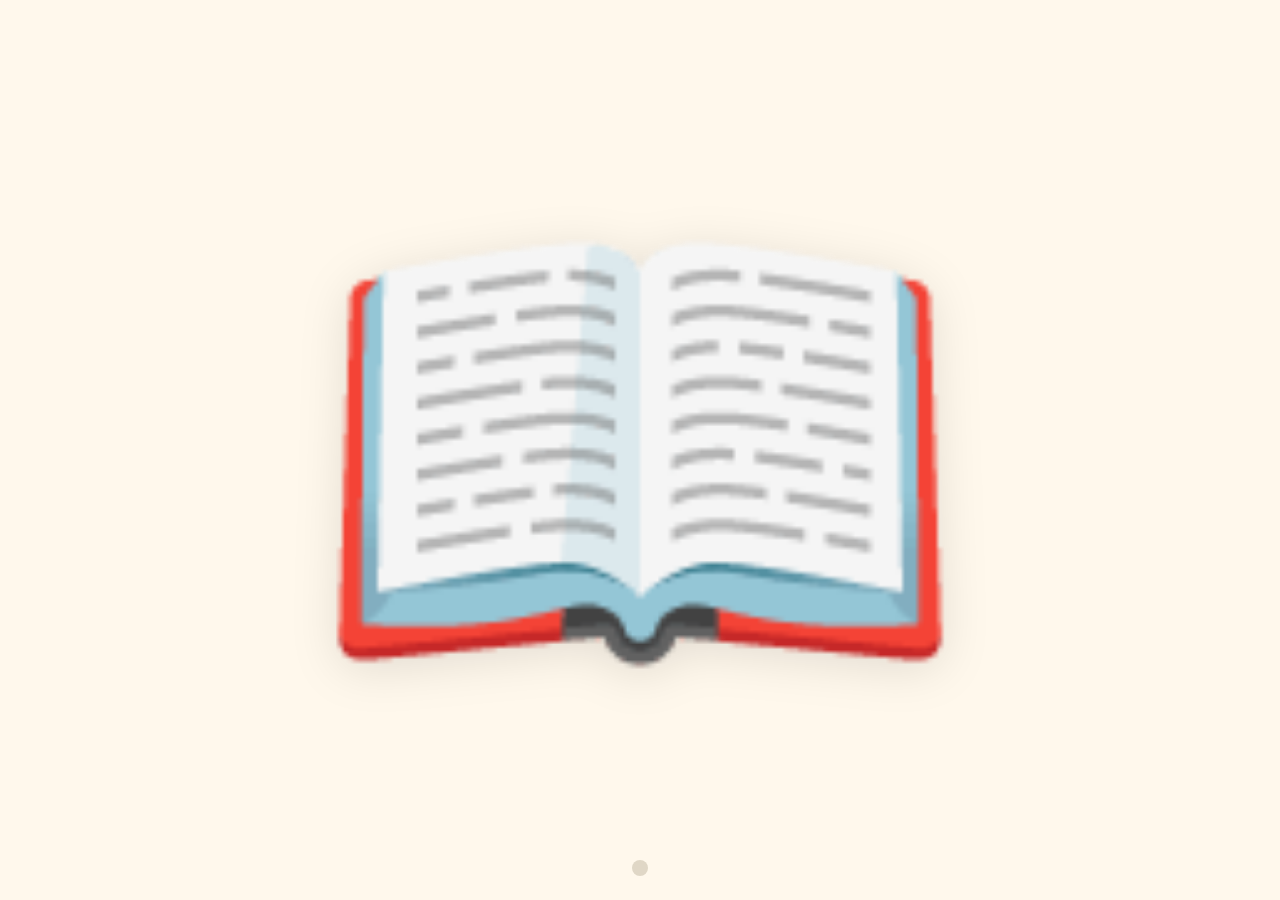
<file: index.html>
<!DOCTYPE html>
<html lang="pt-BR">
<head>
  <meta charset="UTF-8" />
  <meta name="viewport" content="width=device-width, initial-scale=1.0, maximum-scale=1.0, user-scalable=no, viewport-fit=cover" />
  <meta name="theme-color" content="#fff8ec" />
  <meta name="apple-mobile-web-app-capable" content="yes" />
  <meta name="apple-mobile-web-app-status-bar-style" content="black-translucent" />
  <meta name="apple-mobile-web-app-title" content="Alice" />
  <link rel="apple-touch-icon" href="icons/apple-touch-icon.png" />
  <link rel="manifest" href="manifest.json" />
  <link rel="stylesheet" href="css/style.css" />
  <title>Palavras da Alice</title>
</head>
<body class="game">
  <main id="stage" aria-label="toque para ouvir a palavra">
    <div id="word-image">🥤</div>
    <div id="status-dot" data-state="idle"></div>
  </main>

  <div id="parent-corner" aria-hidden="true"></div>

  <script src="js/db.js"></script>
  <script src="js/vad.js"></script>
  <script src="js/recorder.js"></script>
  <script src="js/app.js"></script>
</body>
</html>
</file>
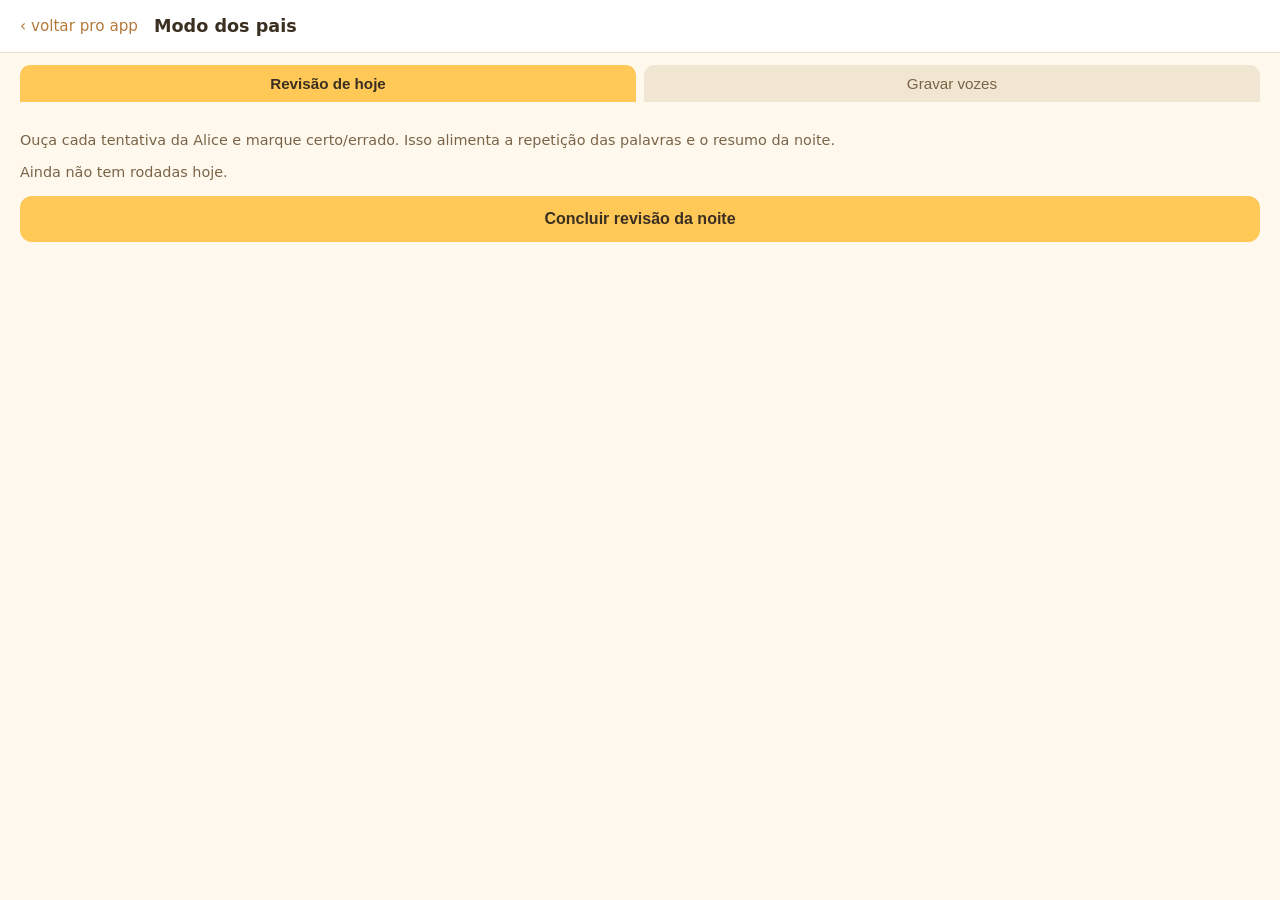
<file: parent.html>
<!DOCTYPE html>
<html lang="pt-BR">
<head>
  <meta charset="UTF-8" />
  <meta name="viewport" content="width=device-width, initial-scale=1.0, viewport-fit=cover" />
  <meta name="theme-color" content="#fff8ec" />
  <link rel="apple-touch-icon" href="icons/apple-touch-icon.png" />
  <link rel="stylesheet" href="css/style.css" />
  <link rel="stylesheet" href="css/parent.css" />
  <title>Modo dos pais - Palavras da Alice</title>
</head>
<body class="parent">
  <header class="parent-header">
    <a href="index.html" class="back-link">‹ voltar pro app</a>
    <h1>Modo dos pais</h1>
  </header>

  <nav class="parent-tabs">
    <button class="tab-btn active" data-tab="review">Revisão de hoje</button>
    <button class="tab-btn" data-tab="record">Gravar vozes</button>
  </nav>

  <section id="tab-review" class="tab-panel active">
    <p class="hint">
      Ouça cada tentativa da Alice e marque certo/errado. Isso alimenta a
      repetição das palavras e o resumo da noite.
    </p>
    <div id="review-list"></div>
    <button id="finish-review-btn" class="primary-btn">Concluir revisão da noite</button>

    <div id="summary-box" hidden>
      <h2>Resumo de hoje</h2>
      <p id="summary-text"></p>
      <h3>Sugestões pra usar na rotina</h3>
      <ul id="routine-suggestions"></ul>
      <button id="share-btn" class="primary-btn">Compartilhar resumo</button>
    </div>
  </section>

  <section id="tab-record" class="tab-panel">
    <p class="hint">
      Grave a pronúncia de vocês nas palavras que conseguirem falar bem. O que
      não for gravado usa a voz sintética automaticamente.
    </p>
    <div id="record-list"></div>
  </section>

  <script src="js/db.js"></script>
  <script src="js/recorder.js"></script>
  <script src="js/parent.js"></script>
</body>
</html>
</file>
<file: css/style.css>
* {
  box-sizing: border-box;
}

html, body {
  margin: 0;
  padding: 0;
  background: #fff8ec;
  font-family: system-ui, -apple-system, sans-serif;
}

/* Trava de tela (sem scroll, sem selecionar texto, sem zoom por toque) -
   e SO pra tela da Alice (body.game). A tela dos pais precisa rolar
   normalmente, e isso vazando pra ela foi o bug do "nao rola pra baixo"
   no iOS. */
body.game {
  height: 100%;
  overflow: hidden;
  position: fixed;
  inset: 0;
  width: 100%;
  -webkit-tap-highlight-color: transparent;
  -webkit-touch-callout: none;
  -webkit-user-select: none;
  user-select: none;
}

#stage {
  /* 100dvh nao existe no Safari do iOS 12.5.8 (aparelho alvo) - usa 100vh,
     que e confiavel em modo standalone (sem barra de endereco pra recalcular) */
  height: 100vh;
  width: 100vw;
  display: flex;
  align-items: center;
  justify-content: center;
  cursor: pointer;
  padding: env(safe-area-inset-top) env(safe-area-inset-right) env(safe-area-inset-bottom) env(safe-area-inset-left);
}

#word-image {
  font-size: min(60vw, 60vh);
  line-height: 1;
  transition: transform 0.15s ease;
  filter: drop-shadow(0 8px 24px rgba(0, 0, 0, 0.12));
}

#word-image.bounce {
  animation: bounce 0.7s ease;
}

@keyframes bounce {
  0% { transform: scale(1); }
  30% { transform: scale(1.15); }
  55% { transform: scale(0.95); }
  100% { transform: scale(1); }
}

#status-dot {
  position: fixed;
  bottom: max(24px, env(safe-area-inset-bottom));
  left: 50%;
  transform: translateX(-50%);
  width: 16px;
  height: 16px;
  border-radius: 50%;
  background: #e0d7c6;
  transition: background 0.2s ease, box-shadow 0.2s ease;
}

#status-dot[data-state="playing"] { background: #ffc857; }
#status-dot[data-state="listening"] {
  background: #6bc78a;
  box-shadow: 0 0 0 6px rgba(107, 199, 138, 0.25);
}
#status-dot[data-state="success"] { background: #4caf7d; }

#parent-corner {
  position: fixed;
  top: 0;
  right: 0;
  width: 64px;
  height: 64px;
  z-index: 10;
}
</file>
<file: css/parent.css>
/* Tela dos pais - aqui pode ter texto normalmente (nao e a tela da Alice) */

body.parent {
  overflow-y: auto;
  height: auto;
  min-height: 100vh;
  -webkit-user-select: auto;
  user-select: auto;
  color: #3a2f21;
  padding-bottom: 48px;
}

.parent-header {
  display: flex;
  align-items: center;
  gap: 16px;
  padding: 16px 20px max(16px, env(safe-area-inset-top));
  background: #fff;
  border-bottom: 1px solid #eee0cc;
  position: sticky;
  top: 0;
  z-index: 5;
}

.back-link {
  color: #b5793a;
  text-decoration: none;
  font-size: 0.95rem;
  white-space: nowrap;
}

.parent-header h1 {
  font-size: 1.1rem;
  margin: 0;
}

.parent-tabs {
  display: flex;
  gap: 8px;
  padding: 12px 20px 0;
}

.tab-btn {
  flex: 1;
  padding: 10px;
  border: none;
  border-radius: 10px 10px 0 0;
  background: #f1e6d1;
  color: #7a6448;
  font-size: 0.95rem;
}

.tab-btn.active {
  background: #ffc857;
  color: #3a2f21;
  font-weight: 600;
}

.tab-panel {
  display: none;
  padding: 16px 20px 40px;
}

.tab-panel.active {
  display: block;
}

.hint {
  color: #7a6448;
  font-size: 0.9rem;
  margin-bottom: 16px;
}

.round-row,
.record-row {
  display: flex;
  align-items: center;
  gap: 12px;
  padding: 12px;
  margin-bottom: 8px;
  background: #fff;
  border: 1px solid #eee0cc;
  border-radius: 12px;
}

.round-row .emoji,
.record-row .emoji {
  font-size: 2rem;
}

.round-row .label,
.record-row .label {
  flex: 1;
}

.round-row .lang-tag,
.record-row .lang-tag {
  font-size: 0.75rem;
  text-transform: uppercase;
  color: #b5793a;
  background: #fdf0d8;
  padding: 2px 8px;
  border-radius: 999px;
}

.icon-btn {
  border: none;
  background: #f1e6d1;
  border-radius: 999px;
  width: 40px;
  height: 40px;
  font-size: 1.1rem;
}

.icon-btn.correct.selected {
  background: #6bc78a;
  color: #fff;
}

.icon-btn.incorrect.selected {
  background: #e08a6b;
  color: #fff;
}

.icon-btn.recording {
  background: #e08a6b;
  color: #fff;
}

.primary-btn {
  display: block;
  width: 100%;
  padding: 14px;
  border: none;
  border-radius: 12px;
  background: #ffc857;
  color: #3a2f21;
  font-weight: 600;
  font-size: 1rem;
  margin-top: 12px;
}

#summary-box {
  margin-top: 24px;
  padding: 16px;
  background: #fff;
  border-radius: 12px;
  border: 1px solid #eee0cc;
}

#routine-suggestions li {
  margin-bottom: 6px;
}

.status-tag {
  font-size: 0.75rem;
  padding: 2px 8px;
  border-radius: 999px;
}

.status-tag.recorded {
  background: #e3f3e8;
  color: #2f7a4d;
}

.status-tag.tts {
  background: #f1e6d1;
  color: #7a6448;
}
</file>
